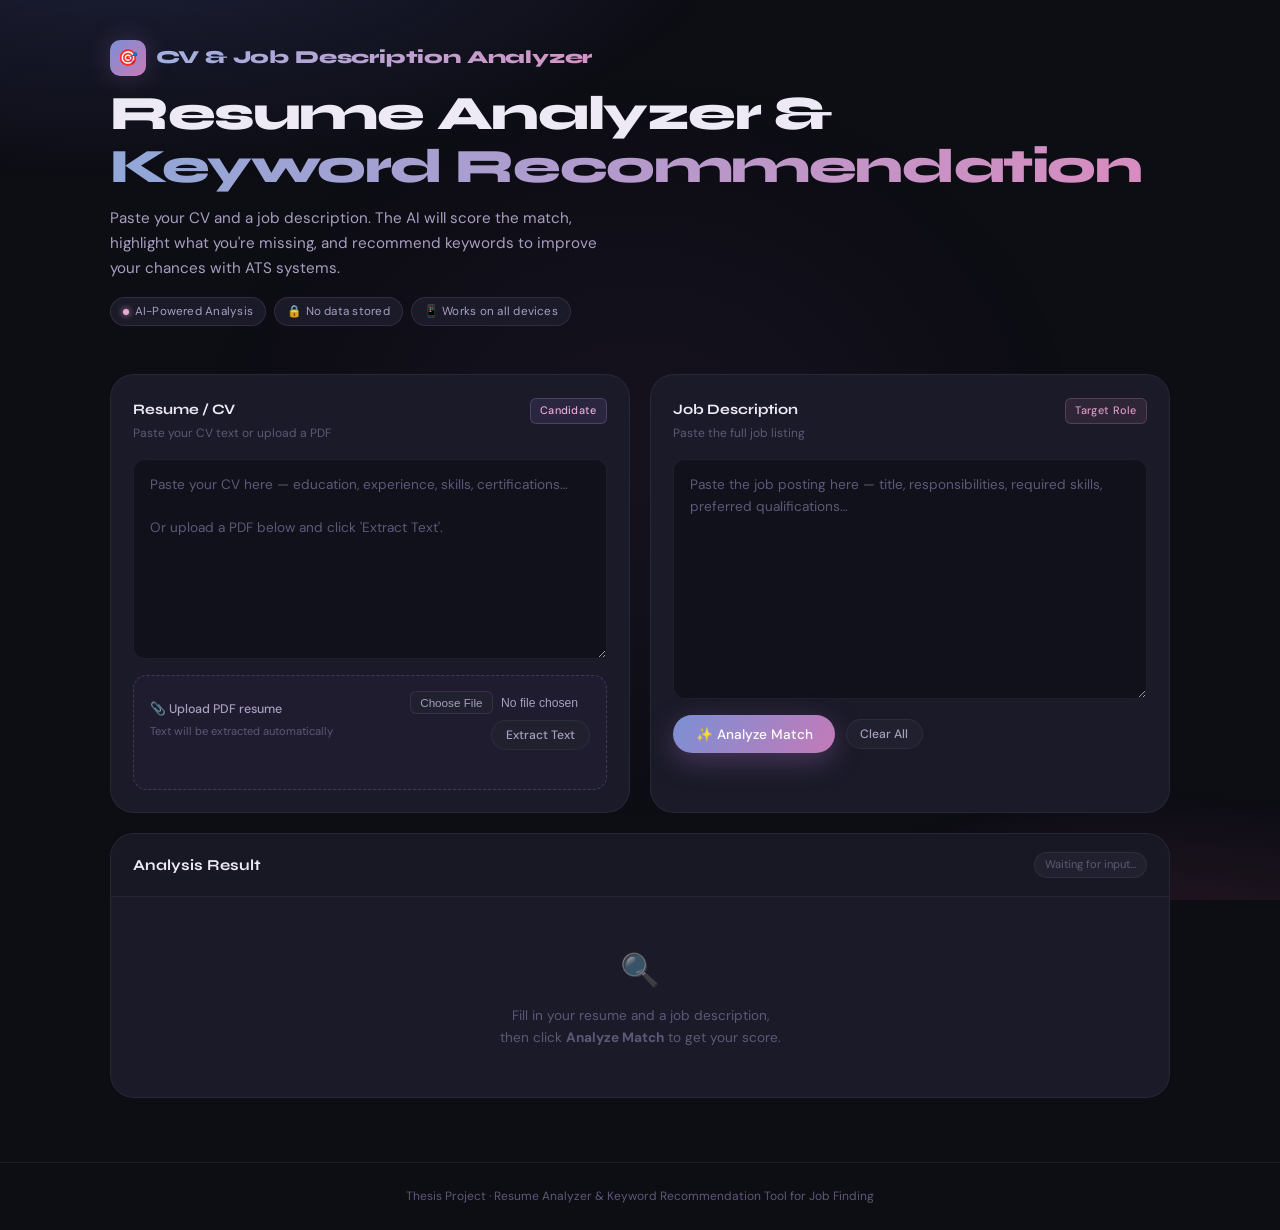
<file: index.html>
<!DOCTYPE html>
<html lang="en">
<head>
  <meta charset="UTF-8" />
  <meta name="viewport" content="width=device-width, initial-scale=1.0, maximum-scale=1.0" />
  <title>Resume Analyzer & Keyword Recommendation Tool</title>
  <link rel="preconnect" href="https://fonts.googleapis.com" />
  <link href="https://fonts.googleapis.com/css2?family=Syne:wght@400;600;700;800&family=DM+Sans:ital,opsz,wght@0,9..40,300;0,9..40,400;0,9..40,500;1,9..40,300&display=swap" rel="stylesheet" />

  <style>
    :root {
      --bg:        #0d0d14;
      --bg2:       #11111c;
      --bg3:       #16162280;
      --surface:   #1a1a28;
      --surface2:  #20202e;
      --accent:    #8b7ec8;
      --accent2:   #c084b8;
      --accent3:   #e8aad4;
      --teal:      #a78fc4;
      --rose:      #e88aaa;
      --amber:     #e8b88a;
      --text:      #edeaf5;
      --text2:     #a89ec0;
      --text3:     #5e5878;
      --border:    rgba(200,140,200,.15);
      --border2:   rgba(255,255,255,.06);
      --glow:      rgba(180,120,200,.25);
      --r:         1rem;
      --r2:        1.5rem;
    }

    *, *::before, *::after { box-sizing: border-box; margin: 0; padding: 0; }
    html { scroll-behavior: smooth; }

    body {
      font-family: 'DM Sans', sans-serif;
      background: var(--bg);
      color: var(--text);
      min-height: 100vh;
      overflow-x: hidden;
      line-height: 1.6;
    }

    body::before {
      content: '';
      position: fixed;
      inset: 0;
      background:
        radial-gradient(ellipse 80% 50% at 10% -10%, rgba(100,120,220,.2) 0%, transparent 60%),
        radial-gradient(ellipse 60% 40% at 90% 110%, rgba(220,100,160,.15) 0%, transparent 55%),
        radial-gradient(ellipse 50% 60% at 50% 50%, rgba(160,100,200,.06) 0%, transparent 70%);
      pointer-events: none;
      z-index: 0;
    }

    .wrap {
      position: relative;
      z-index: 1;
      max-width: 1100px;
      margin: 0 auto;
      padding: 2.5rem 1.25rem 4rem;
    }

    header {
      display: flex;
      flex-direction: column;
      align-items: flex-start;
      gap: .75rem;
      margin-bottom: 3rem;
      animation: fadeUp .6s ease both;
    }

    .logo-row { display: flex; align-items: center; gap: .6rem; }

    .logo-icon {
      width: 36px; height: 36px;
      border-radius: 10px;
      background: linear-gradient(135deg, #7b8fd4, #c87ab8);
      display: flex; align-items: center; justify-content: center;
      font-size: 1rem; flex-shrink: 0;
      box-shadow: 0 0 24px var(--glow);
    }

    .logo-name {
      font-family: 'Syne', sans-serif;
      font-weight: 800;
      font-size: 1.15rem;
      letter-spacing: -.01em;
      background: linear-gradient(120deg, #a0b0e0, #d494c4);
      -webkit-background-clip: text; background-clip: text;
      -webkit-text-fill-color: transparent;
    }

    h1 {
      font-family: 'Syne', sans-serif;
      font-weight: 800;
      font-size: clamp(1.9rem, 5vw, 3rem);
      letter-spacing: -.03em;
      line-height: 1.1;
      color: var(--text);
    }

    h1 em {
      font-style: normal;
      background: linear-gradient(110deg, #90a8d8, #d88cbf);
      -webkit-background-clip: text; background-clip: text;
      -webkit-text-fill-color: transparent;
    }

    .tagline { font-size: .95rem; color: var(--text2); max-width: 520px; line-height: 1.65; }

    .pill-row { display: flex; flex-wrap: wrap; gap: .5rem; margin-top: .25rem; }

    .pill {
      display: inline-flex; align-items: center; gap: .35rem;
      padding: .28rem .75rem;
      border-radius: 999px;
      background: var(--surface);
      border: 1px solid var(--border);
      font-size: .73rem;
      color: var(--text2);
      letter-spacing: .02em;
    }

    .pill-dot {
      width: 6px; height: 6px; border-radius: 50%;
      background: var(--accent3);
      box-shadow: 0 0 6px var(--accent3);
    }

    .grid {
      display: grid;
      grid-template-columns: 1fr 1fr;
      gap: 1.25rem;
      margin-bottom: 1.25rem;
    }

    @media (max-width: 720px) {
      .grid { grid-template-columns: 1fr; }
      .wrap { padding: 1.5rem .9rem 3rem; }
      header { margin-bottom: 2rem; }
    }

    .card {
      background: var(--surface);
      border: 1px solid var(--border2);
      border-radius: var(--r2);
      padding: 1.4rem;
      display: flex;
      flex-direction: column;
      gap: 1rem;
      position: relative;
      overflow: hidden;
      transition: border-color .25s;
      animation: fadeUp .6s ease both;
    }

    .card:nth-child(2) { animation-delay: .07s; }

    .card::before {
      content: '';
      position: absolute;
      top: 0; left: 0; right: 0;
      height: 1px;
      background: linear-gradient(90deg, transparent, #a07fd4, #d490c0, transparent);
      opacity: 0;
      transition: opacity .3s;
    }

    .card:focus-within::before { opacity: 1; }
    .card:focus-within { border-color: rgba(180,130,210,.35); }

    .card-top { display: flex; align-items: flex-start; justify-content: space-between; gap: .5rem; }
    .card-label-group { display: flex; flex-direction: column; gap: .2rem; }

    .card-label {
      font-family: 'Syne', sans-serif;
      font-weight: 700;
      font-size: .9rem;
      color: var(--text);
      display: flex; align-items: center; gap: .4rem;
    }

    .card-sub { font-size: .75rem; color: var(--text3); }

    .tag {
      font-size: .68rem;
      padding: .2rem .55rem;
      border-radius: 6px;
      background: rgba(140,110,200,.15);
      border: 1px solid rgba(160,120,210,.3);
      color: var(--accent3);
      font-weight: 500;
      letter-spacing: .03em;
      white-space: nowrap;
    }

    .tag.teal {
      background: rgba(220,140,190,.1);
      border-color: rgba(210,130,180,.25);
      color: #d898c4;
    }

    textarea {
      width: 100%;
      min-height: 200px;
      resize: vertical;
      background: var(--bg2);
      border: 1px solid var(--border2);
      border-radius: .75rem;
      padding: .85rem 1rem;
      color: var(--text);
      font-family: 'DM Sans', sans-serif;
      font-size: .85rem;
      line-height: 1.6;
      outline: none;
      transition: border-color .2s, box-shadow .2s, background .2s;
    }

    textarea::placeholder { color: var(--text3); }

    textarea:focus {
      border-color: rgba(170,130,210,.5);
      box-shadow: 0 0 0 3px rgba(160,120,200,.1);
      background: var(--bg3);
    }

    .upload-zone {
      border: 1.5px dashed rgba(160,120,200,.3);
      border-radius: .85rem;
      padding: .9rem 1rem;
      background: rgba(140,100,190,.04);
      display: flex;
      flex-direction: column;
      gap: .6rem;
      transition: border-color .2s, background .2s;
    }

    .upload-zone:hover {
      border-color: rgba(180,130,210,.55);
      background: rgba(150,110,200,.08);
    }

    .upload-row { display: flex; align-items: center; justify-content: space-between; flex-wrap: wrap; gap: .5rem; }
    .upload-info { display: flex; flex-direction: column; gap: .2rem; }
    .upload-title { font-size: .78rem; font-weight: 500; color: var(--text2); }
    .upload-hint { font-size: .7rem; color: var(--text3); }

    input[type="file"] { font-size: .76rem; color: var(--text2); max-width: 180px; cursor: pointer; }

    input[type="file"]::file-selector-button {
      background: var(--surface2);
      border: 1px solid var(--border);
      color: var(--text2);
      border-radius: 6px;
      padding: .25rem .6rem;
      font-size: .73rem;
      cursor: pointer;
      margin-right: .5rem;
      transition: background .2s;
    }

    input[type="file"]::file-selector-button:hover { background: var(--bg3); }

    .btn-group { display: flex; align-items: center; gap: .65rem; flex-wrap: wrap; }

    .btn {
      display: inline-flex;
      align-items: center;
      justify-content: center;
      gap: .45rem;
      border: none;
      border-radius: 999px;
      padding: .65rem 1.4rem;
      font-family: 'DM Sans', sans-serif;
      font-size: .85rem;
      font-weight: 500;
      cursor: pointer;
      transition: all .18s ease;
      white-space: nowrap;
      -webkit-tap-highlight-color: transparent;
    }

    .btn-primary {
      background: linear-gradient(120deg, #7b8fd4, #c47ab8);
      color: #fff;
      box-shadow: 0 8px 28px rgba(160,110,190,.35);
    }

    .btn-primary:hover:not(:disabled) { transform: translateY(-2px); box-shadow: 0 14px 36px rgba(170,110,200,.45); }
    .btn-primary:active:not(:disabled) { transform: translateY(0); }
    .btn-primary:disabled { opacity: .5; cursor: not-allowed; box-shadow: none; }

    .btn-ghost {
      background: var(--surface2);
      color: var(--text2);
      border: 1px solid var(--border2);
    }

    .btn-ghost:hover:not(:disabled) { background: var(--bg3); color: var(--text); border-color: rgba(180,130,200,.4); }
    .btn-ghost:disabled { opacity: .45; cursor: not-allowed; }
    .btn-sm { padding: .38rem .85rem; font-size: .76rem; }

    .status-line { font-size: .76rem; color: var(--text3); min-height: 1.2em; transition: color .2s; }
    .status-line.active { color: var(--accent3); }
    .status-line.error  { color: var(--rose); }
    .status-line.ok     { color: var(--teal); }

    .result-card {
      background: var(--surface);
      border: 1px solid var(--border2);
      border-radius: var(--r2);
      overflow: hidden;
      animation: fadeUp .6s .14s ease both;
      transition: border-color .3s;
    }

    .result-card.has-result { border-color: rgba(170,120,210,.3); }

    .result-header {
      padding: 1.1rem 1.4rem;
      border-bottom: 1px solid var(--border2);
      display: flex;
      align-items: center;
      justify-content: space-between;
      flex-wrap: wrap;
      gap: .5rem;
      background: var(--bg3);
    }

    .result-header-left { display: flex; align-items: center; gap: .6rem; }

    .result-title { font-family: 'Syne', sans-serif; font-weight: 700; font-size: .95rem; color: var(--text); }

    .status-badge {
      font-size: .7rem;
      padding: .2rem .6rem;
      border-radius: 999px;
      background: var(--surface2);
      border: 1px solid var(--border2);
      color: var(--text3);
      transition: all .3s;
    }

    .status-badge.running { background: rgba(140,110,200,.15); border-color: rgba(160,120,210,.3); color: var(--accent3); }
    .status-badge.done    { background: rgba(200,140,190,.1); border-color: rgba(210,140,190,.3); color: #d898c4; }
    .status-badge.error   { background: rgba(251,113,133,.1); border-color: rgba(251,113,133,.3); color: var(--rose); }

    .score-section {
      display: none;
      padding: 1.4rem;
      border-bottom: 1px solid var(--border2);
      gap: 1.5rem;
      align-items: center;
      flex-wrap: wrap;
      background: linear-gradient(135deg, rgba(120,100,190,.06), rgba(200,120,170,.04));
    }

    .score-section.visible { display: flex; }

    .score-ring-wrap { position: relative; width: 90px; height: 90px; flex-shrink: 0; }
    .score-ring-wrap svg { transform: rotate(-90deg); }
    .score-ring-bg { fill: none; stroke: var(--surface2); stroke-width: 7; }
    .score-ring-fill {
      fill: none; stroke-width: 7; stroke-linecap: round;
      stroke-dasharray: 226; stroke-dashoffset: 226;
      transition: stroke-dashoffset 1.2s cubic-bezier(.4,0,.2,1), stroke .5s;
    }

    .score-text {
      position: absolute; inset: 0;
      display: flex; flex-direction: column;
      align-items: center; justify-content: center;
    }

    .score-num { font-family: 'Syne', sans-serif; font-weight: 800; font-size: 1.4rem; line-height: 1; color: var(--text); }
    .score-pct { font-size: .65rem; color: var(--text3); letter-spacing: .05em; }
    .score-meta { display: flex; flex-direction: column; gap: .5rem; }

    .score-interp { font-family: 'Syne', sans-serif; font-weight: 700; font-size: 1.15rem; }
    .score-interp.poor      { color: var(--rose); }
    .score-interp.fair      { color: var(--amber); }
    .score-interp.good      { color: var(--teal); }
    .score-interp.excellent { background: linear-gradient(90deg, #a0b0e0, #d494c4); -webkit-background-clip: text; background-clip: text; -webkit-text-fill-color: transparent; }

    .score-comment { font-size: .82rem; color: var(--text2); max-width: 420px; line-height: 1.55; }
    .score-stats { display: flex; gap: .5rem; flex-wrap: wrap; margin-top: .25rem; }
    .stat-chip { font-size: .72rem; padding: .22rem .6rem; border-radius: 6px; background: var(--bg2); border: 1px solid var(--border2); color: var(--text2); }
    .stat-chip strong { color: var(--text); }

    .skills-grid { display: none; grid-template-columns: 1fr 1fr; gap: 0; }
    .skills-grid.visible { display: grid; }

    @media (max-width: 560px) {
      .skills-grid { grid-template-columns: 1fr; }
      .skills-col:first-child { border-bottom: 1px solid var(--border2); border-right: none !important; }
    }

    .skills-col { padding: 1.2rem 1.4rem; }
    .skills-col:first-child { border-right: 1px solid var(--border2); }

    .skills-col-title { font-family: 'Syne', sans-serif; font-weight: 700; font-size: .78rem; letter-spacing: .06em; text-transform: uppercase; margin-bottom: .85rem; }
    .skills-col-title.matched { color: #a0c4a0; }
    .skills-col-title.missing { color: var(--rose); }

    .skill-tags { display: flex; flex-wrap: wrap; gap: .4rem; }

    .skill-tag { font-size: .74rem; padding: .28rem .65rem; border-radius: 6px; font-weight: 400; animation: popIn .25s ease both; }
    .skill-tag.matched { background: rgba(140,200,150,.1); border: 1px solid rgba(140,190,140,.22); color: #a0c8a0; }
    .skill-tag.missing { background: rgba(251,113,133,.08); border: 1px solid rgba(251,113,133,.22); color: var(--rose); }

    .no-skills { font-size: .78rem; color: var(--text3); font-style: italic; }

    .raw-section { border-top: 1px solid var(--border2); }

    .raw-toggle {
      width: 100%; background: none; border: none; padding: .75rem 1.4rem;
      text-align: left; cursor: pointer; font-size: .78rem; color: var(--text3);
      display: flex; align-items: center; gap: .4rem; transition: color .2s;
      font-family: 'DM Sans', sans-serif;
    }

    .raw-toggle:hover { color: var(--text2); }
    .raw-toggle .arrow { transition: transform .2s; }
    .raw-toggle.open .arrow { transform: rotate(90deg); }

    .raw-body {
      display: none; padding: .75rem 1.4rem 1.2rem;
      font-size: .76rem; font-family: ui-monospace, 'Cascadia Code', Menlo, monospace;
      line-height: 1.6; color: var(--text2); white-space: pre-wrap; word-break: break-word;
      border-top: 1px solid var(--border2); background: var(--bg2);
      max-height: 280px; overflow-y: auto;
    }

    .raw-body.open { display: block; }

    .empty-state { padding: 3rem 1.4rem; text-align: center; color: var(--text3); }
    .empty-icon { font-size: 2rem; margin-bottom: .6rem; opacity: .5; }
    .empty-text { font-size: .85rem; }

    footer {
      position: relative; z-index: 1; text-align: center;
      padding: 1.5rem 1rem; font-size: .75rem; color: var(--text3);
      border-top: 1px solid var(--border2);
    }

    .spinner {
      width: 14px; height: 14px;
      border: 2px solid rgba(255,255,255,.25);
      border-top-color: #fff;
      border-radius: 50%;
      animation: spin .7s linear infinite;
      display: none; flex-shrink: 0;
    }

    .btn-primary.loading .spinner { display: block; }
    .btn-primary.loading .btn-text { opacity: .6; }

    @keyframes fadeUp { from { opacity: 0; transform: translateY(18px); } to { opacity: 1; transform: translateY(0); } }
    @keyframes spin { to { transform: rotate(360deg); } }
    @keyframes popIn { from { opacity: 0; transform: scale(.85); } to { opacity: 1; transform: scale(1); } }

    ::-webkit-scrollbar { width: 5px; }
    ::-webkit-scrollbar-track { background: transparent; }
    ::-webkit-scrollbar-thumb { background: var(--surface2); border-radius: 99px; }
  </style>
</head>
<body>
<div class="wrap">

  <header>
    <div class="logo-row">
      <div class="logo-icon">🎯</div>
      <span class="logo-name">CV & Job Description Analyzer</span>
    </div>
    <h1>Resume Analyzer & <em>Keyword Recommendation</em></h1>
    <p class="tagline">Paste your CV and a job description. The AI will score the match, highlight what you're missing, and recommend keywords to improve your chances with ATS systems.</p>
    <div class="pill-row">
      <span class="pill"><span class="pill-dot"></span> AI-Powered Analysis</span>
      <span class="pill">🔒 No data stored</span>
      <span class="pill">📱 Works on all devices</span>
    </div>
  </header>

  <div class="grid">

    <div class="card">
      <div class="card-top">
        <div class="card-label-group">
          <div class="card-label">Resume / CV</div>
          <div class="card-sub">Paste your CV text or upload a PDF</div>
        </div>
        <span class="tag">Candidate</span>
      </div>

      <textarea id="resume" placeholder="Paste your CV here — education, experience, skills, certifications…&#10;&#10;Or upload a PDF below and click 'Extract Text'." aria-label="Resume text"></textarea>

      <div class="upload-zone">
        <div class="upload-row">
          <div class="upload-info">
            <div class="upload-title">📎 Upload PDF resume</div>
            <div class="upload-hint">Text will be extracted automatically</div>
          </div>
          <div style="display:flex;flex-direction:column;gap:.4rem;align-items:flex-end;">
            <input type="file" id="resumePdf" accept="application/pdf" aria-label="Upload PDF resume" />
            <button class="btn btn-ghost btn-sm" id="loadPdfBtn" type="button">Extract Text</button>
          </div>
        </div>
        <div class="status-line" id="pdfStatus"></div>
      </div>
    </div>

    <div class="card">
      <div class="card-top">
        <div class="card-label-group">
          <div class="card-label">Job Description</div>
          <div class="card-sub">Paste the full job listing</div>
        </div>
        <span class="tag teal">Target Role</span>
      </div>

      <textarea id="jobDescription" placeholder="Paste the job posting here — title, responsibilities, required skills, preferred qualifications…" aria-label="Job description text" style="min-height: 240px;"></textarea>

      <div class="btn-group">
        <button class="btn btn-primary" id="analyzeBtn" type="button">
          <div class="spinner" aria-hidden="true"></div>
          <span class="btn-text">✨ Analyze Match</span>
        </button>
        <button class="btn btn-ghost btn-sm" id="clearBtn" type="button">Clear All</button>
      </div>
      <div class="status-line" id="analyzeStatus"></div>
    </div>

  </div>

  <div class="result-card" id="resultCard">
    <div class="result-header">
      <div class="result-header-left">
        <div class="result-title">Analysis Result</div>
      </div>
      <span class="status-badge" id="statusBadge">Waiting for input…</span>
    </div>

    <div class="score-section" id="scoreSection">
      <div class="score-ring-wrap">
        <svg viewBox="0 0 90 90" width="90" height="90">
          <circle class="score-ring-bg" cx="45" cy="45" r="36"/>
          <circle class="score-ring-fill" id="ringFill" cx="45" cy="45" r="36"/>
        </svg>
        <div class="score-text">
          <div class="score-num" id="scoreNum">0</div>
          <div class="score-pct">MATCH</div>
        </div>
      </div>
      <div class="score-meta">
        <div class="score-interp" id="scoreInterp">—</div>
        <div class="score-comment" id="scoreComment"></div>
        <div class="score-stats" id="scoreStats"></div>
      </div>
    </div>

    <div class="skills-grid" id="skillsGrid">
      <div class="skills-col">
        <div class="skills-col-title matched">✓ Matched Skills</div>
        <div class="skill-tags" id="matchedTags"></div>
      </div>
      <div class="skills-col">
        <div class="skills-col-title missing">✗ Missing Keywords</div>
        <div class="skill-tags" id="missingTags"></div>
      </div>
    </div>

    <div class="raw-section" id="rawSection" style="display:none;">
      <button class="raw-toggle" id="rawToggle" type="button">
        <span class="arrow">▶</span> Full AI Analysis
      </button>
      <div class="raw-body" id="rawBody"></div>
    </div>

    <div class="empty-state" id="emptyState">
      <div class="empty-icon">🔍</div>
      <div class="empty-text">Fill in your resume and a job description,<br>then click <strong>Analyze Match</strong> to get your score.</div>
    </div>
  </div>

</div>

<footer>
  Thesis Project &middot; Resume Analyzer &amp; Keyword Recommendation Tool for Job Finding
</footer>

<script>
async function extractPdfText(file) {
  if (!window.pdfjsLib) {
    await loadScript('https://cdnjs.cloudflare.com/ajax/libs/pdf.js/3.11.174/pdf.min.js');
    window.pdfjsLib.GlobalWorkerOptions.workerSrc =
      'https://cdnjs.cloudflare.com/ajax/libs/pdf.js/3.11.174/pdf.worker.min.js';
  }
  const buf = await file.arrayBuffer();
  const pdf = await window.pdfjsLib.getDocument({ data: buf }).promise;
  let text = '';
  for (let i = 1; i <= pdf.numPages; i++) {
    const page = await pdf.getPage(i);
    const content = await page.getTextContent();
    text += content.items.map(s => s.str).join(' ') + '\n';
  }
  return text.trim();
}

function loadScript(src) {
  return new Promise((res, rej) => {
    const s = document.createElement('script');
    s.src = src; s.onload = res; s.onerror = rej;
    document.head.appendChild(s);
  });
}

async function callBackend(resumeText, jobText) {
  const res = await fetch('/api/analyze', {
    method: 'POST',
    headers: { 'Content-Type': 'application/json' },
    body: JSON.stringify({ resume: resumeText, job_description: jobText })
  });
  const data = await res.json();
  if (!res.ok) throw new Error(data.error || 'Analysis failed');
  return {
    score: Math.round((data.score || 0) * 100),
    interpretation: data.interpretation || 'Unknown',
    comment: data.comment || '',
    matched_skills: data.details?.common_skills || [],
    missing_keywords: (data.missing_keywords || []).map(k => k.term || k),
    matched_count: data.details?.common_skills?.length || 0,
    job_skill_count: null,
    resume_skill_count: null
  };
}

function setStatus(el, msg, cls = '') {
  el.textContent = msg;
  el.className = 'status-line' + (cls ? ' ' + cls : '');
}

function setBadge(text, cls = '') {
  const b = document.getElementById('statusBadge');
  b.textContent = text;
  b.className = 'status-badge' + (cls ? ' ' + cls : '');
}

function animateScore(target) {
  const el = document.getElementById('scoreNum');
  const ring = document.getElementById('ringFill');
  const circumference = 226;
  let color = '#e88aaa';
  if (target >= 40) color = '#e8b88a';
  if (target >= 60) color = '#a0b8d8';
  if (target >= 80) color = '#c484b8';
  ring.style.stroke = color;
  let current = 0;
  const step = () => {
    if (current >= target) { el.textContent = target; return; }
    current = Math.min(current + Math.ceil((target - current) / 8) + 1, target);
    el.textContent = current;
    ring.style.strokeDashoffset = circumference - (circumference * current / 100);
    requestAnimationFrame(step);
  };
  requestAnimationFrame(step);
}

function renderResult(result, rawText) {
  document.getElementById('scoreSection').classList.add('visible');
  animateScore(result.score);
  const interp = document.getElementById('scoreInterp');
  interp.textContent = result.interpretation;
  interp.className = 'score-interp ' + (result.interpretation || '').toLowerCase();
  document.getElementById('scoreComment').textContent = result.comment || '';
  document.getElementById('scoreStats').innerHTML = [
    result.matched_count != null ? `<span class="stat-chip"><strong>${result.matched_count}</strong> matched</span>` : '',
    result.missing_keywords?.length ? `<span class="stat-chip"><strong>${result.missing_keywords.length}</strong> missing</span>` : '',
    result.job_skill_count != null ? `<span class="stat-chip"><strong>${result.job_skill_count}</strong> job skills</span>` : '',
  ].filter(Boolean).join('');
  document.getElementById('skillsGrid').classList.add('visible');
  const matched = result.matched_skills || [];
  const missing = result.missing_keywords || [];
  document.getElementById('matchedTags').innerHTML = matched.length
    ? matched.map((s, i) => `<span class="skill-tag matched" style="animation-delay:${i*35}ms">${s}</span>`).join('')
    : '<span class="no-skills">None detected</span>';
  document.getElementById('missingTags').innerHTML = missing.length
    ? missing.map((s, i) => `<span class="skill-tag missing" style="animation-delay:${i*35}ms">${s}</span>`).join('')
    : '<span class="no-skills">No critical gaps! 🎉</span>';
  document.getElementById('rawSection').style.display = 'block';
  document.getElementById('rawBody').textContent = rawText;
  document.getElementById('emptyState').style.display = 'none';
  document.getElementById('resultCard').classList.add('has-result');
  setBadge('Completed ✓', 'done');
}

document.getElementById('loadPdfBtn').addEventListener('click', async () => {
  const input = document.getElementById('resumePdf');
  const status = document.getElementById('pdfStatus');
  if (!input.files || !input.files[0]) { setStatus(status, 'Please choose a PDF file first.', 'error'); return; }
  const btn = document.getElementById('loadPdfBtn');
  btn.disabled = true; btn.textContent = 'Extracting…';
  setStatus(status, 'Reading PDF…', 'active');
  try {
    const text = await extractPdfText(input.files[0]);
    if (!text) throw new Error('No text found — is this a scanned image PDF?');
    document.getElementById('resume').value = text;
    setStatus(status, `✓ Extracted ${text.length.toLocaleString()} characters from PDF`, 'ok');
  } catch (e) {
    setStatus(status, '✗ ' + (e.message || 'PDF extraction failed'), 'error');
  } finally {
    btn.disabled = false; btn.textContent = 'Extract Text';
  }
});

document.getElementById('analyzeBtn').addEventListener('click', async () => {
  const resume = document.getElementById('resume').value.trim();
  const job    = document.getElementById('jobDescription').value.trim();
  const status = document.getElementById('analyzeStatus');
  const btn    = document.getElementById('analyzeBtn');

  if (!resume) { setStatus(status, '✗ Please provide your resume text.', 'error'); document.getElementById('resume').focus(); return; }
  if (!job)    { setStatus(status, '✗ Please paste the job description.', 'error'); document.getElementById('jobDescription').focus(); return; }

  document.getElementById('scoreSection').classList.remove('visible');
  document.getElementById('skillsGrid').classList.remove('visible');
  document.getElementById('rawSection').style.display = 'none';
  document.getElementById('rawBody').classList.remove('open');
  document.getElementById('rawToggle').classList.remove('open');
  document.getElementById('emptyState').style.display = '';
  document.getElementById('resultCard').classList.remove('has-result');
  document.getElementById('ringFill').style.strokeDashoffset = 226;
  document.getElementById('scoreNum').textContent = '0';

  btn.disabled = true; btn.classList.add('loading');
  btn.querySelector('.btn-text').textContent = 'Analyzing…';
  setBadge('Running…', 'running');
  setStatus(status, 'Sending to AI for analysis…', 'active');

  try {
    const result = await callBackend(resume, job);
    renderResult(result, JSON.stringify(result, null, 2));
    setStatus(status, '✓ Analysis complete.', 'ok');
  } catch (e) {
    console.error(e);
    const msg = e.message || 'Unknown error';
    setStatus(status, '✗ ' + msg, 'error');
    setBadge('Error', 'error');
    document.getElementById('emptyState').innerHTML =
      `<div class="empty-icon">⚠️</div><div class="empty-text" style="color:var(--rose)">${msg}</div>`;
  } finally {
    btn.disabled = false; btn.classList.remove('loading');
    btn.querySelector('.btn-text').textContent = '✨ Analyze Match';
  }
});

document.getElementById('clearBtn').addEventListener('click', () => {
  document.getElementById('resume').value = '';
  document.getElementById('jobDescription').value = '';
  document.getElementById('resumePdf').value = '';
  setStatus(document.getElementById('pdfStatus'), '');
  setStatus(document.getElementById('analyzeStatus'), '');
  document.getElementById('scoreSection').classList.remove('visible');
  document.getElementById('skillsGrid').classList.remove('visible');
  document.getElementById('rawSection').style.display = 'none';
  document.getElementById('emptyState').style.display = '';
  document.getElementById('resultCard').classList.remove('has-result');
  document.getElementById('ringFill').style.strokeDashoffset = 226;
  document.getElementById('scoreNum').textContent = '0';
  setBadge('Waiting for input…');
  document.getElementById('emptyState').innerHTML =
    '<div class="empty-icon">🔍</div><div class="empty-text">Fill in your resume and a job description,<br>then click <strong>Analyze Match</strong> to get your score.</div>';
});

document.getElementById('rawToggle').addEventListener('click', () => {
  document.getElementById('rawToggle').classList.toggle('open');
  document.getElementById('rawBody').classList.toggle('open');
});
</script>
</body>
</html>
</file>
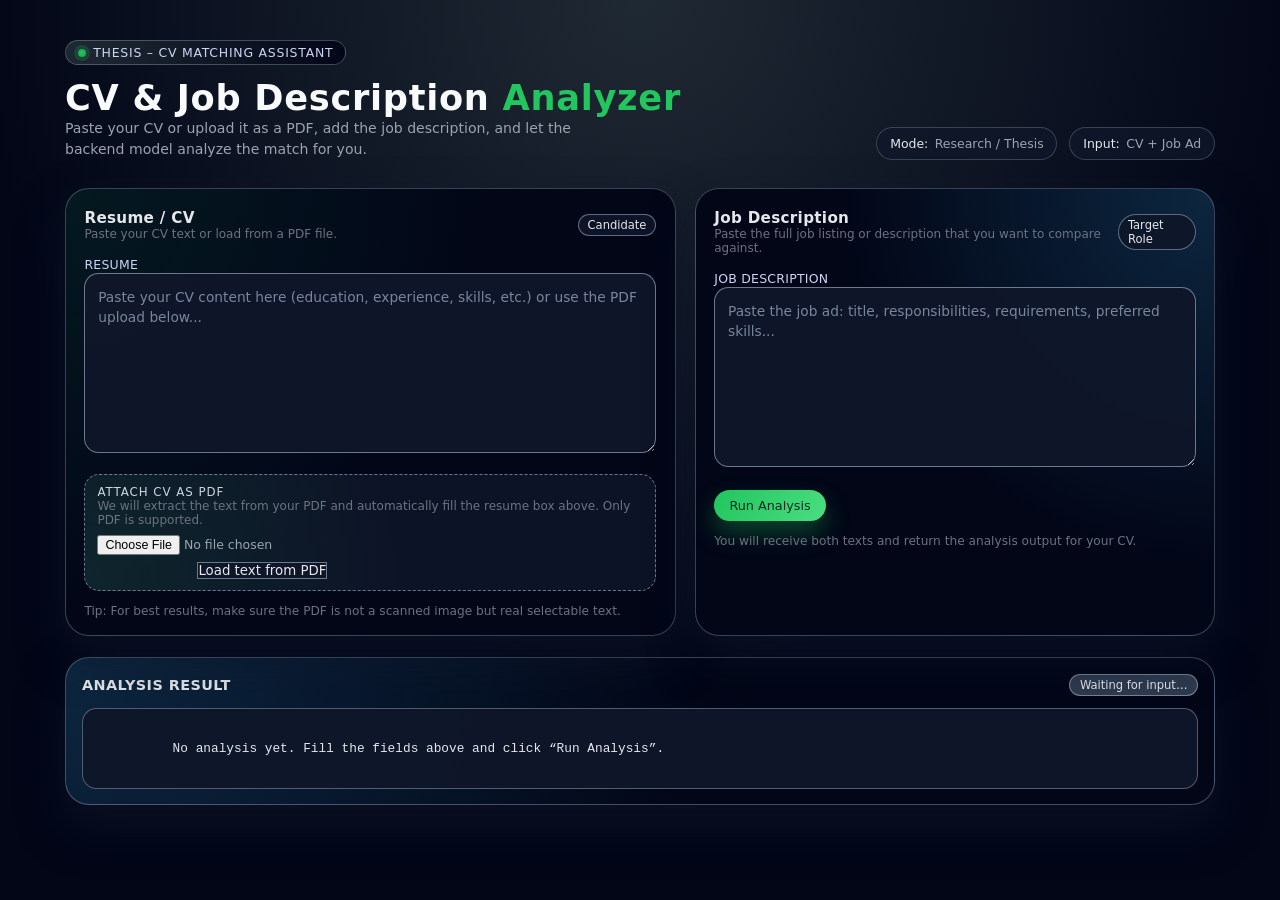
<file: web/index.html>
<!DOCTYPE html>
<html lang="en">
<head>
  <meta charset="UTF-8" />
  <title>Thesis – CV & Job Description Analyzer</title>
  <meta name="viewport" content="width=device-width, initial-scale=1.0" />

  <style>
    :root {
      --bg: #0f172a;
      --bg-card: #020617;
      --bg-soft: #020617;
      --accent: #22c55e;
      --accent-soft: rgba(34, 197, 94, 0.1);
      --accent-soft-2: rgba(34, 197, 94, 0.15);
      --border: rgba(148, 163, 184, 0.4);
      --border-soft: rgba(148, 163, 184, 0.3);
      --text-main: #e5e7eb;
      --text-soft: #9ca3af;
      --text-muted: #6b7280;
      --text-strong: #f9fafb;
      --error: #f97373;
      --shadow-soft: 0 22px 45px rgba(15, 23, 42, 0.6);
      --radius-card: 1.5rem;
    }

    * {
      box-sizing: border-box;
      margin: 0;
      padding: 0;
      font-family: system-ui, -apple-system, BlinkMacSystemFont, "SF Pro Text",
        "Segoe UI", sans-serif;
    }

    body {
      min-height: 100vh;
      display: flex;
      flex-direction: column;
      align-items: stretch;
      justify-content: flex-start;
      background: radial-gradient(circle at top, #1f2933 0, #020617 60%);
      color: var(--text-main);
      padding: 2.5rem 1.25rem 2rem;
    }

    .container {
      max-width: 1150px;
      margin: 0 auto;
      width: 100%;
    }

    header {
      display: flex;
      flex-direction: column;
      gap: 0.75rem;
      margin-bottom: 1.75rem;
    }

    .badge {
      display: inline-flex;
      align-items: center;
      gap: 0.45rem;
      padding: 0.25rem 0.75rem;
      border-radius: 999px;
      border: 1px solid rgba(148, 163, 184, 0.4);
      background: radial-gradient(circle at top left, #1f2933, #020617);
      font-size: 0.78rem;
      text-transform: uppercase;
      letter-spacing: 0.06em;
      color: #cbd5f5;
      width: fit-content;
    }

    .badge-dot {
      width: 8px;
      height: 8px;
      border-radius: 999px;
      background: radial-gradient(circle at center, var(--accent), #16a34a);
      box-shadow: 0 0 0 4px rgba(34, 197, 94, 0.18);
    }

    .title-row {
      display: flex;
      align-items: flex-end;
      justify-content: space-between;
      gap: 1rem;
      flex-wrap: wrap;
    }

    h1 {
      font-size: clamp(1.8rem, 3vw, 2.2rem);
      font-weight: 650;
      letter-spacing: 0.02em;
      color: var(--text-strong);
    }

    h1 span {
      color: var(--accent);
    }

    .subtitle {
      max-width: 550px;
      font-size: 0.88rem;
      color: var(--text-soft);
      line-height: 1.5;
    }

    .stats {
      display: flex;
      gap: 0.75rem;
      flex-wrap: wrap;
    }

    .pill {
      padding: 0.5rem 0.8rem;
      border-radius: 999px;
      border: 1px solid rgba(148, 163, 184, 0.32);
      background: rgba(15, 23, 42, 0.8);
      font-size: 0.78rem;
      color: var(--text-soft);
      display: inline-flex;
      align-items: center;
      gap: 0.4rem;
    }

    .pill strong {
      color: #e5e7eb;
      font-weight: 500;
    }

    main {
      display: flex;
      flex-direction: column;
      gap: 1.2rem;
    }

    .grid {
      display: grid;
      grid-template-columns: minmax(0, 1.08fr) minmax(0, 0.92fr);
      gap: 1.2rem;
    }

    @media (max-width: 900px) {
      body {
        padding: 1.75rem 1rem 1.5rem;
      }

      .grid {
        grid-template-columns: minmax(0, 1fr);
      }
    }

    .card {
      background: radial-gradient(
          circle at top left,
          rgba(15, 164, 99, 0.12),
          transparent 55%
        ),
        radial-gradient(circle at bottom right, #020617, #020617);
      border-radius: var(--radius-card);
      border: 1px solid rgba(148, 163, 184, 0.38);
      box-shadow: var(--shadow-soft);
      padding: 1.25rem 1.15rem 1.1rem;
      display: flex;
      flex-direction: column;
      gap: 0.8rem;
      position: relative;
      overflow: hidden;
    }

    .card--secondary {
      background: radial-gradient(
          circle at top right,
          rgba(56, 189, 248, 0.18),
          transparent 55%
        ),
        radial-gradient(circle at bottom left, #020617, #020617);
    }

    .card-header {
      display: flex;
      align-items: center;
      justify-content: space-between;
      gap: 0.5rem;
    }

    .card-title {
      font-size: 0.95rem;
      font-weight: 600;
      color: #e5e7eb;
      letter-spacing: 0.02em;
      display: flex;
      align-items: center;
      gap: 0.45rem;
    }

    .card-kicker {
      font-size: 0.75rem;
      color: var(--text-muted);
    }

    .chip {
      font-size: 0.72rem;
      padding: 0.2rem 0.55rem;
      border-radius: 999px;
      border: 1px solid rgba(148, 163, 184, 0.6);
      background: rgba(15, 23, 42, 0.9);
      color: #e5e7eb;
    }

    label {
      font-size: 0.78rem;
      font-weight: 500;
      color: #cbd5f5;
      letter-spacing: 0.02em;
      text-transform: uppercase;
    }

    textarea {
      width: 100%;
      resize: vertical;
      min-height: 180px;
      max-height: 420px;
      padding: 0.8rem 0.8rem;
      border-radius: 0.9rem;
      border: 1px solid rgba(148, 163, 184, 0.7);
      background: rgba(15, 23, 42, 0.95);
      color: var(--text-main);
      font-size: 0.86rem;
      line-height: 1.5;
      outline: none;
      transition: border 0.18s ease, box-shadow 0.18s ease, background 0.18s ease;
    }

    textarea::placeholder {
      color: rgba(148, 163, 184, 0.8);
    }

    textarea:focus {
      border-color: var(--accent);
      box-shadow: 0 0 0 1px rgba(34, 197, 94, 0.4);
      background: #020617;
    }

    .pdf-upload {
      margin-top: 0.25rem;
      padding: 0.65rem 0.75rem 0.7rem;
      border-radius: 0.95rem;
      border: 1px dashed rgba(148, 163, 184, 0.7);
      background: radial-gradient(
          circle at bottom left,
          rgba(34, 197, 94, 0.1),
          transparent 55%
        ),
        rgba(15, 23, 42, 0.85);
      display: flex;
      flex-direction: column;
      gap: 0.55rem;
      font-size: 0.78rem;
      color: var(--text-soft);
    }

    .pdf-row {
      display: flex;
      flex-wrap: wrap;
      gap: 0.5rem;
      align-items: center;
      justify-content: space-between;
    }

    .pdf-label {
      font-size: 0.74rem;
      text-transform: uppercase;
      letter-spacing: 0.08em;
      color: rgba(226, 232, 240, 0.9);
      font-weight: 500;
    }

    input[type="file"] {
      font-size: 0.78rem;
      color: var(--text-soft);
      max-width: 230px;
    }

    .small {
      font-size: 0.75rem;
      color: var(--text-muted);
    }

    .btn {
      display: inline-flex;
      align-items: center;
      justify-content: center;
      gap: 0.4rem;
      border: none;
      border-radius: 999px;
      padding: 0.5rem 0.95rem;
      font-size: 0.8rem;
      font-weight: 500;
      cursor: pointer;
      background: linear-gradient(120deg, #22c55e, #4ade80);
      color: #022c22;
      box-shadow: 0 12px 25px rgba(22, 163, 74, 0.4);
      transition: transform 0.13s ease, box-shadow 0.13s ease,
        filter 0.12s ease, background 0.18s ease;
      white-space: nowrap;
    }

    .btn:hover:not(:disabled) {
      transform: translateY(-1px);
      box-shadow: 0 18px 38px rgba(16, 185, 129, 0.45);
      filter: brightness(1.03);
    }

    .btn:active:not(:disabled) {
      transform: translateY(0);
      box-shadow: 0 10px 24px rgba(16, 185, 129, 0.5);
      filter: brightness(0.98);
    }

    .btn:disabled {
      opacity: 0.55;
      cursor: default;
      box-shadow: none;
    }

    .btn-outline {
      background: rgba(15, 23, 42, 0.9);
      color: #e5e7eb;
      border: 1px solid rgba(148, 163, 184, 0.7);
      box-shadow: none;
    }

    .btn-outline:hover:not(:disabled) {
      background: rgba(15, 23, 42, 1);
      border-color: var(--accent);
      box-shadow: 0 0 0 1px rgba(34, 197, 94, 0.4);
    }

    .actions-row {
      margin-top: 0.4rem;
      display: flex;
      align-items: center;
      justify-content: space-between;
      gap: 0.8rem;
      flex-wrap: wrap;
    }

    .hint {
      font-size: 0.76rem;
      color: var(--text-muted);
    }

    .result-card {
      margin-top: 0.1rem;
      padding: 1rem 1rem 0.9rem;
      border-radius: var(--radius-card);
      background: radial-gradient(
          circle at top left,
          rgba(56, 189, 248, 0.18),
          transparent 55%
        ),
        radial-gradient(circle at bottom right, #020617, #020617);
      border: 1px solid rgba(148, 163, 184, 0.45);
      box-shadow: var(--shadow-soft);
      display: flex;
      flex-direction: column;
      gap: 0.7rem;
    }

    .result-header {
      display: flex;
      align-items: center;
      justify-content: space-between;
      gap: 0.5rem;
      flex-wrap: wrap;
    }

    .result-title {
      font-size: 0.9rem;
      font-weight: 600;
      color: #e5e7eb;
      letter-spacing: 0.03em;
      text-transform: uppercase;
    }

    .badge-soft {
      font-size: 0.72rem;
      padding: 0.2rem 0.6rem;
      border-radius: 999px;
      background: rgba(51, 65, 85, 0.9);
      color: #e5e7eb;
      border: 1px solid rgba(148, 163, 184, 0.7);
    }

    .result-body {
      border-radius: 0.9rem;
      background: rgba(15, 23, 42, 0.95);
      border: 1px solid rgba(148, 163, 184, 0.5);
      padding: 0.7rem 0.8rem;
      font-size: 0.8rem;
      line-height: 1.5;
      max-height: 320px;
      overflow: auto;
      font-family: ui-monospace, SFMono-Regular, Menlo, Monaco, Consolas,
        "Liberation Mono", "Courier New", monospace;
      white-space: pre-wrap;
      word-break: break-word;
    }

    .status {
      font-size: 0.76rem;
      color: var(--text-muted);
    }

    .status span {
      color: var(--accent);
      font-weight: 500;
    }

    .status-error {
      color: var(--error);
    }
  </style>
</head>
<body>
  <div class="container">
    <header>
      <div class="badge">
        <span class="badge-dot"></span>
        Thesis – CV Matching Assistant
      </div>
      <div class="title-row">
        <div>
          <h1>
            CV & Job Description <span>Analyzer</span>
          </h1>
          <p class="subtitle">
            Paste your CV or upload it as a PDF, add the job description, and let the
            backend model analyze the match for you.
          </p>
        </div>
        <div class="stats">
          <div class="pill">
            <strong>Mode:</strong> Research / Thesis
          </div>
          <div class="pill">
            <strong>Input:</strong> CV + Job Ad
          </div>
        </div>
      </div>
    </header>

    <main>
      <section class="grid">
        <!-- CV / Resume Card -->
        <article class="card">
          <div class="card-header">
            <div>
              <div class="card-title">Resume / CV</div>
              <div class="card-kicker">Paste your CV text or load from a PDF file.</div>
            </div>
            <span class="chip">Candidate</span>
          </div>

          <div>
            <label for="resume">Resume</label>
            <textarea
              id="resume"
              placeholder="Paste your CV content here (education, experience, skills, etc.) or use the PDF upload below..."
            ></textarea>
          </div>

          <div class="pdf-upload">
            <div class="pdf-row">
              <div>
                <div class="pdf-label">Attach CV as PDF</div>
                <p class="small">
                  We will extract the text from your PDF and automatically fill the
                  resume box above. Only PDF is supported.
                </p>
              </div>
              <div style="display:flex; flex-direction:column; gap:0.4rem; align-items:flex-end;">
                <input type="file" id="resumePdf" accept="application/pdf" />
                <button class="btn-outline" id="loadPdfBtn" type="button">
                  Load text from PDF
                </button>
              </div>
            </div>
          </div>

          <div class="hint">
            Tip: For best results, make sure the PDF is not a scanned image but real
            selectable text.
          </div>
        </article>

        <!-- Job Description Card -->
        <article class="card card--secondary">
          <div class="card-header">
            <div>
              <div class="card-title">Job Description</div>
              <div class="card-kicker">
                Paste the full job listing or description that you want to compare against.
              </div>
            </div>
            <span class="chip">Target Role</span>
          </div>

          <div>
            <label for="jobDescription">Job Description</label>
            <textarea
              id="jobDescription"
              placeholder="Paste the job ad: title, responsibilities, requirements, preferred skills..."
            ></textarea>
          </div>

          <div class="actions-row">
            <button class="btn" id="analyze" type="button">
              Run Analysis
            </button>
            <p class="hint">
              You will receive both texts and return the analysis output for your CV.
            </p>
          </div>
          <p class="status" id="status"></p>
        </article>
      </section>

      <!-- Results -->
      <section class="result-card">
        <div class="result-header">
          <div class="result-title">Analysis Result</div>
          <span class="badge-soft" id="resultBadge">Waiting for input…</span>
        </div>
        <div class="result-body" id="analysisResult">
          No analysis yet. Fill the fields above and click “Run Analysis”.
        </div>
      </section>
    </main>
  </div>

  <script src="assets/js/app.js"></script>
</body>
</html>
</file>
